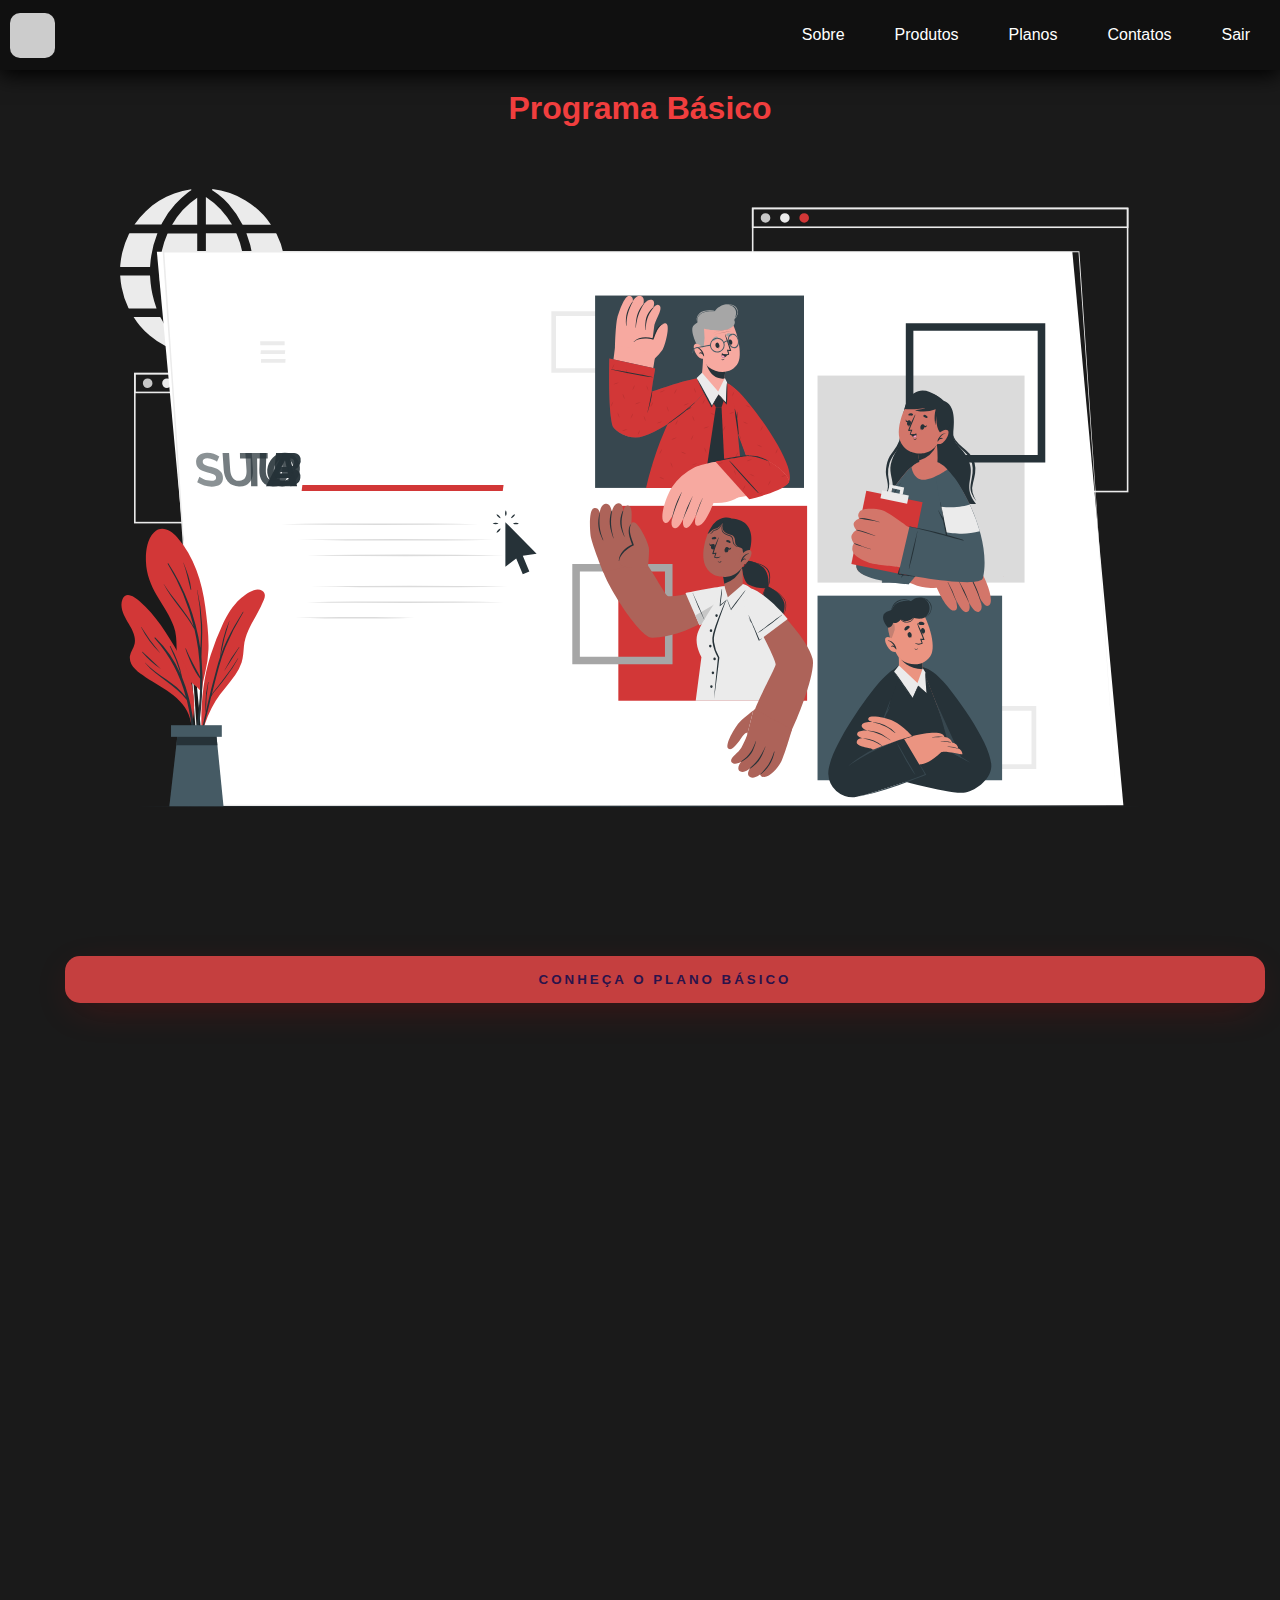
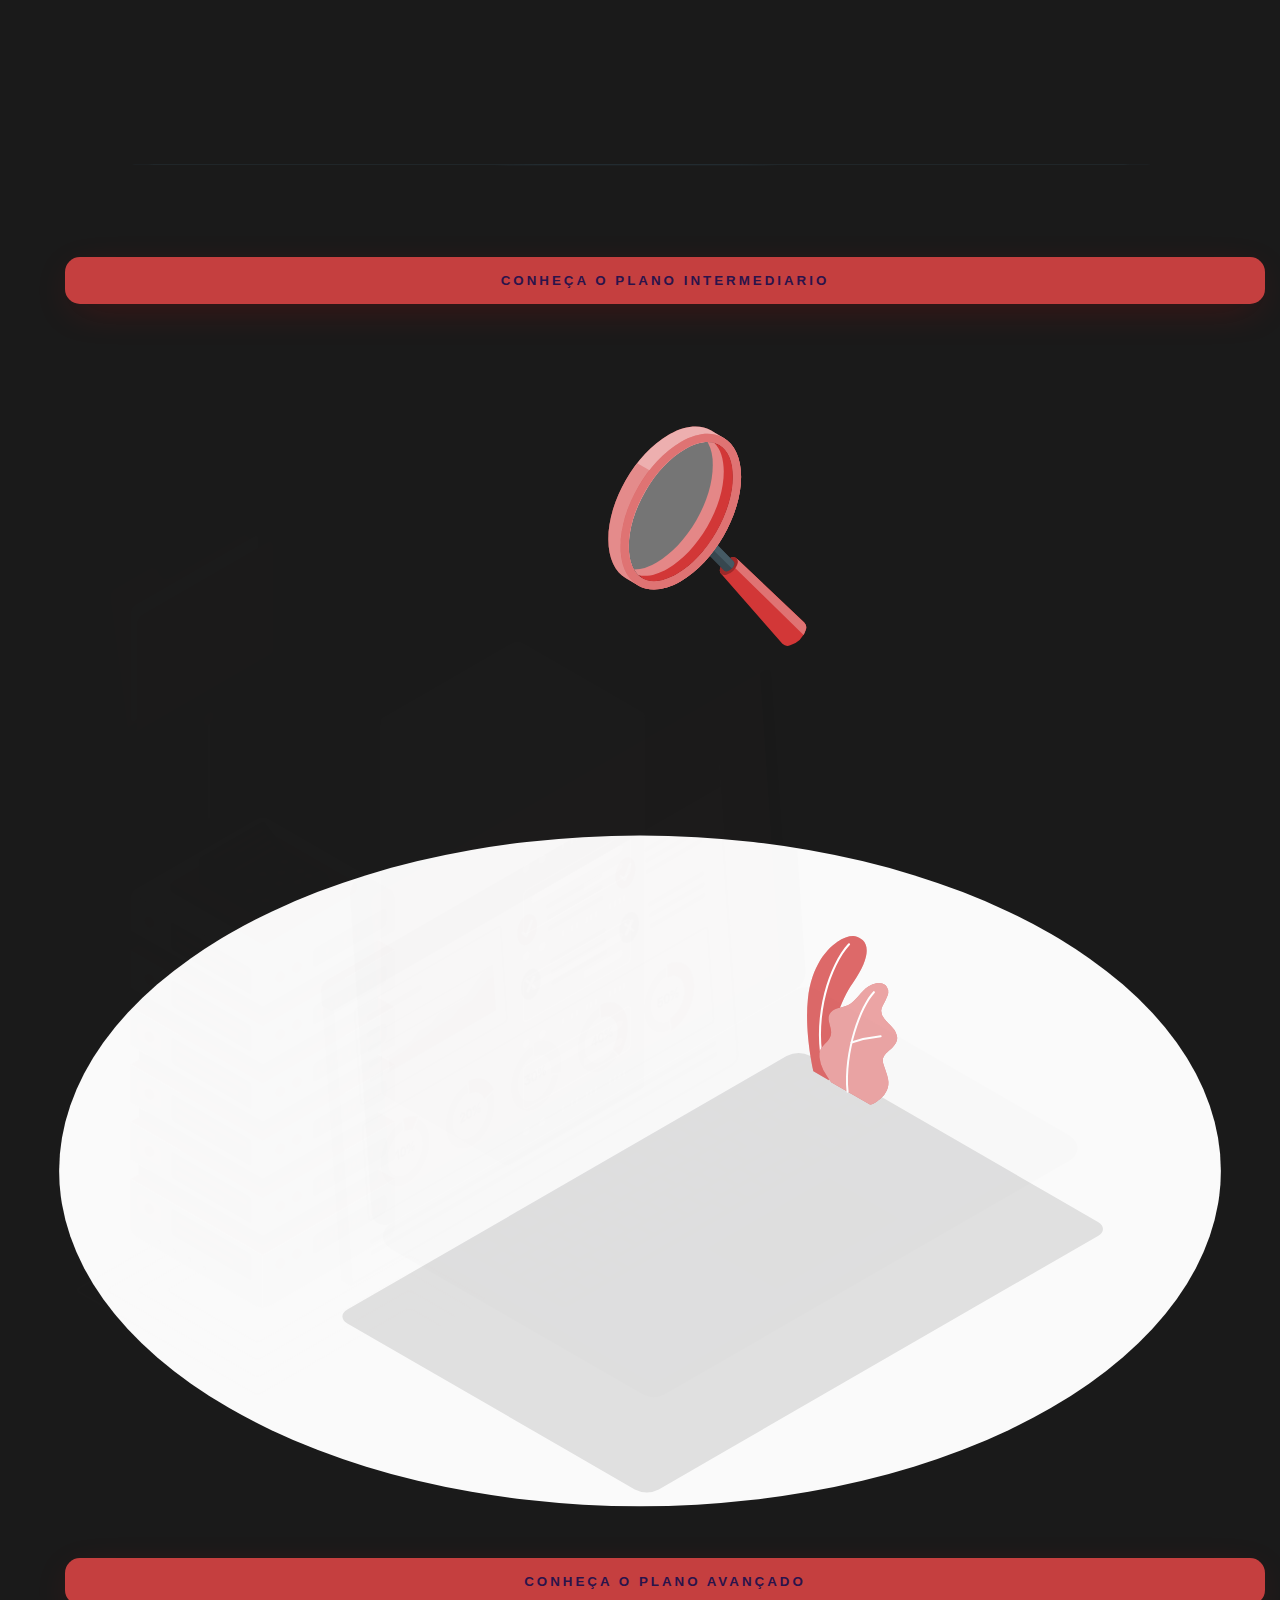
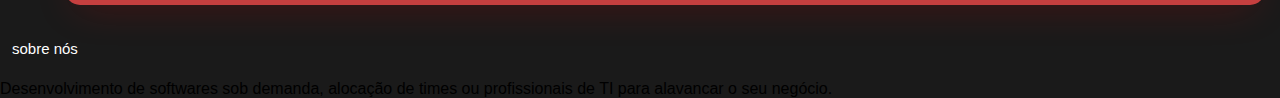
<file: home.html>
<!DOCTYPE html>

<html lang="pt-BR">
<head>
    <meta charset="UTF-8">
    <meta name="viewport" content="width=device-width, initial-scale=1.0">
    <meta name="description" content="Home Page">
    <link rel="stylesheet" type="text/css" href="styleHome.css">
    <title>Home Page</title>
</head>

<body>
    <header>
        <div class="logo"></div>
        <ul class="menu">
            <li><a href="#">Sobre</a></li>
            <li><a href="#">Produtos</a></li>
            <li><a href="planos.html">Planos</a></li>
            <li><a href="contato.html">Contatos</a></li>
            <li><a href="index.html">Sair</a></li>
        </ul>
    </header>

    <h1>Programa Básico</h1>

    <section class="container">
        <div>
            <img src="img1.svg" alt="Plano Básico">
            <button class="bnt-plano">Conheça O plano Básico</button>
        </div>

        <div>
            <img src="img2.svg" alt="Plano Intermediário">
            <button class="bnt-plano">Conheça O plano Intermediario</button>
        </div>
        
        <div>
            <img src="img3.svg" alt="Plano Avançado">
            <button class="bnt-plano">Conheça O plano Avançado</button>
        </div>
    </section>

    <footer>
        <div class="fim">
            <h3>sobre nós</h3> <br>
            <p>Desenvolvimento de softwares sob demanda, alocação de times ou profissionais de TI para alavancar o seu negócio.</p>
            
            
        </div>
    </footer>


</body>
</file>
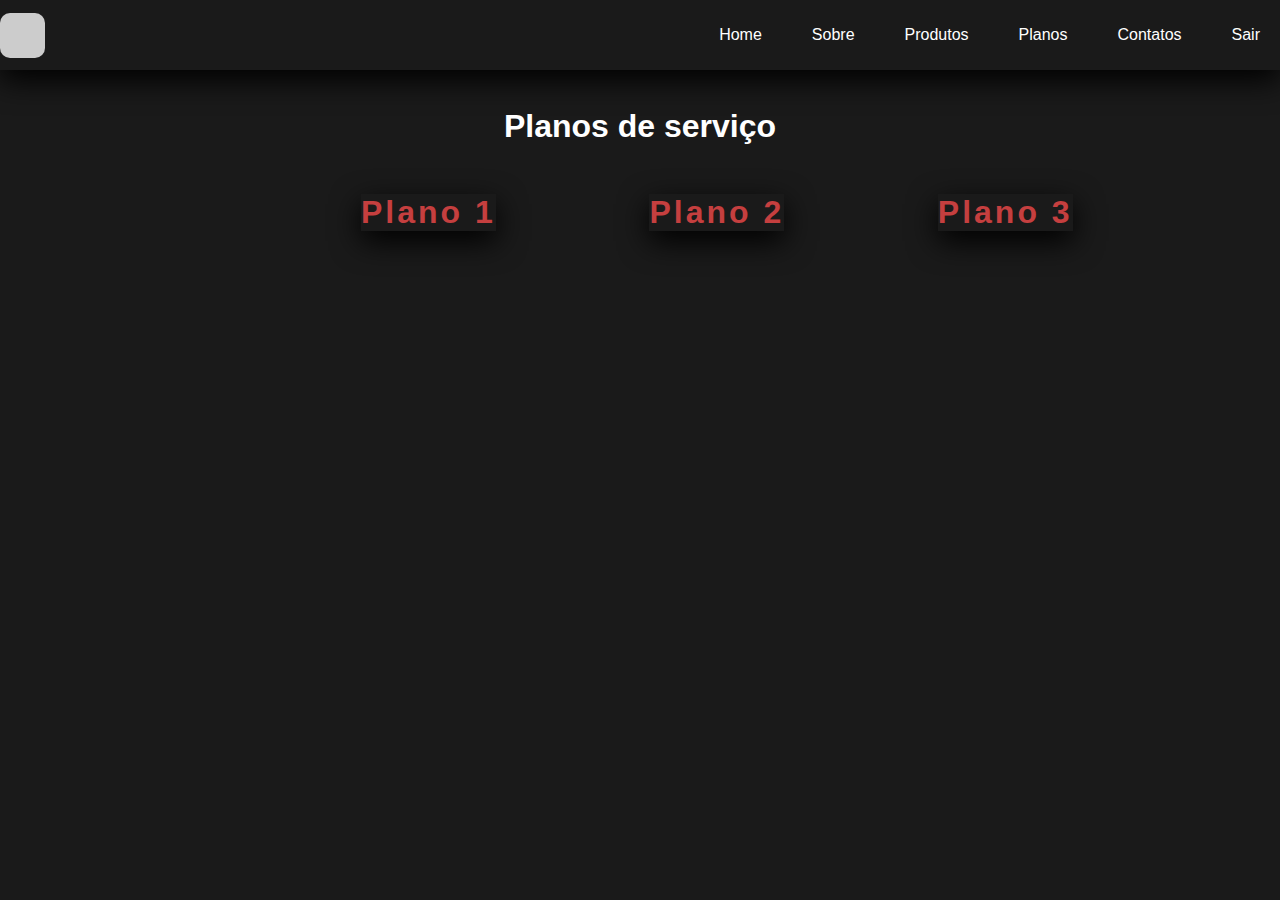
<file: planos.html>
<!DOCTYPE html>
<html lang="en">
<head>
    <meta charset="UTF-8">
    <meta http-equiv="X-UA-Compatible" content="IE=edge">
    <meta name="viewport" content="width=device-width, initial-scale=1.0">
    <link rel="stylesheet" href="stylePlanos.css">
    <title>Document</title>
</head>
<body>
    
    <header class="cabecalho">
        <div class="logo"></div>
        <ul class="menu">
            <li><a href="home.html">Home</a></li>
            <li><a href="#">Sobre</a></li>
            <li><a href="#">Produtos</a></li>
            <li><a href="planos.html">Planos</a></li>
            <li><a href="contato.html">Contatos</a></li>
            <li><a href="index.html">Sair</a></li>
        </ul>
    </header>
    <h1 class="apresentacao-planos">Planos de serviço</h1>
    <main>
        <div class="conteudo-plano">
            <h1>Plano 1</h1>
        </div>
        
        <div class="conteudo-plano">
            <h1>Plano 2</h1>

        </div>

        <div class="conteudo-plano">
            <h1>Plano 3</h1>
        </div>        
    </main>

</body>
</html>
</file>
<file: styleHome.css>
*
{
    padding: 0;
    margin: 0;
    box-sizing: border-box;
    font-family: "Noto Sans", sans-serif;
}

body
{
    width: 100%;
    height: 100vh;

    background-color: #1a1a1a;
}

header
{
    width: 100%;
    height: 70px;
    background-color: #101010;

    padding: 10px;
    display: flex;
    box-shadow: 0px 5px 20px #000;
    justify-content: space-between;

    align-items: center;

    flex-wrap: wrap;
}

.menu
{
    list-style: none;

    display: flex;
}

.menu li a
{
    color: #fff;
    display: block;
    text-decoration: none;

    border-radius: 10px;

    padding: 10px 20px 10px;
    margin-left: 10px;
}

.menu li a:hover
{
    color: #fff;
    display: block;
    text-decoration: none;
    margin-left: 10px;

    background-color: #333;
}

.logo
{
    width: 45px;
    height: 45px;
    
    border-radius: 10px;

    background-color: #ccc;
}

h1
{
    color: rgb(241, 62, 62);
    text-align: center;
    margin-top: 20px;

}

.container
{
    max-width: 1200px;
    margin: 0 auto;

    display: block;

}

img
{
    width: 100%;
}

.bnt-plano
{
    width: 100%;
    padding: 16px 0px;
    margin: 25px;
    border: none;
    border-radius: 15px;
    outline: none;
    text-transform: uppercase;
    font-weight: 800;
    letter-spacing: 3px;
    color: #2b134b;
    background: #C53F3F;
    cursor: pointer;
    box-shadow: 0px 10px 40px -12px #d7050552;
}

h3
{
    color: #fff;
    font-size: 15px;
    margin-left: 12px;
    margin-top: 10px;
    margin-block-end: 5px;

    font-family: sans-serif;
    font-weight: 100;
}
</file>
<file: stylePlanos.css>
*
{
    padding: 0;
    margin: 0;
    box-sizing: border-box;
    font-family: "Noto Sans", sans-serif;
}

body
{
    width: 100%;
    height: 100vh;

    background-color: #1a1a1a;
}

.menu
{
    list-style: none;

    display: flex;
}

.menu li a
{
    color: #fff;
    display: block;
    text-decoration: none;

    border-radius: 10px;

    padding: 10px 20px 10px;
    margin-left: 10px;
}

.menu li a:hover
{
    color: #fff;
    display: block;
    text-decoration: none;
    margin-left: 10px;

    background-color: #333;
}

.logo
{
    width: 45px;
    height: 45px;
    
    border-radius: 10px;

    background-color: #ccc;
}

header
{
    width: 100%;
    height: 70px;

    display: flex;
    box-shadow: 0px 10px 30px #000;
    align-items: center;
    justify-content: space-between;
}

.apresentacao-planos
{
    align-items: center;
    display: flex;
    justify-content: center;
    color: #fff;
    margin: 3vw;
}

main
{
    display: flex;
    background: #1a1a1a;
    padding: 10px;
    justify-content: center;
    align-items: center;
    flex-wrap: wrap;
    color: #C53F3F;

    font-weight: 200;
    margin: 25px;
}

main > .conteudo-plano
{
    letter-spacing: 3px;
    margin-left: 12vw;
    align-items: center;
    box-shadow: 0px 10px 30px #000;
    
}
</file>
